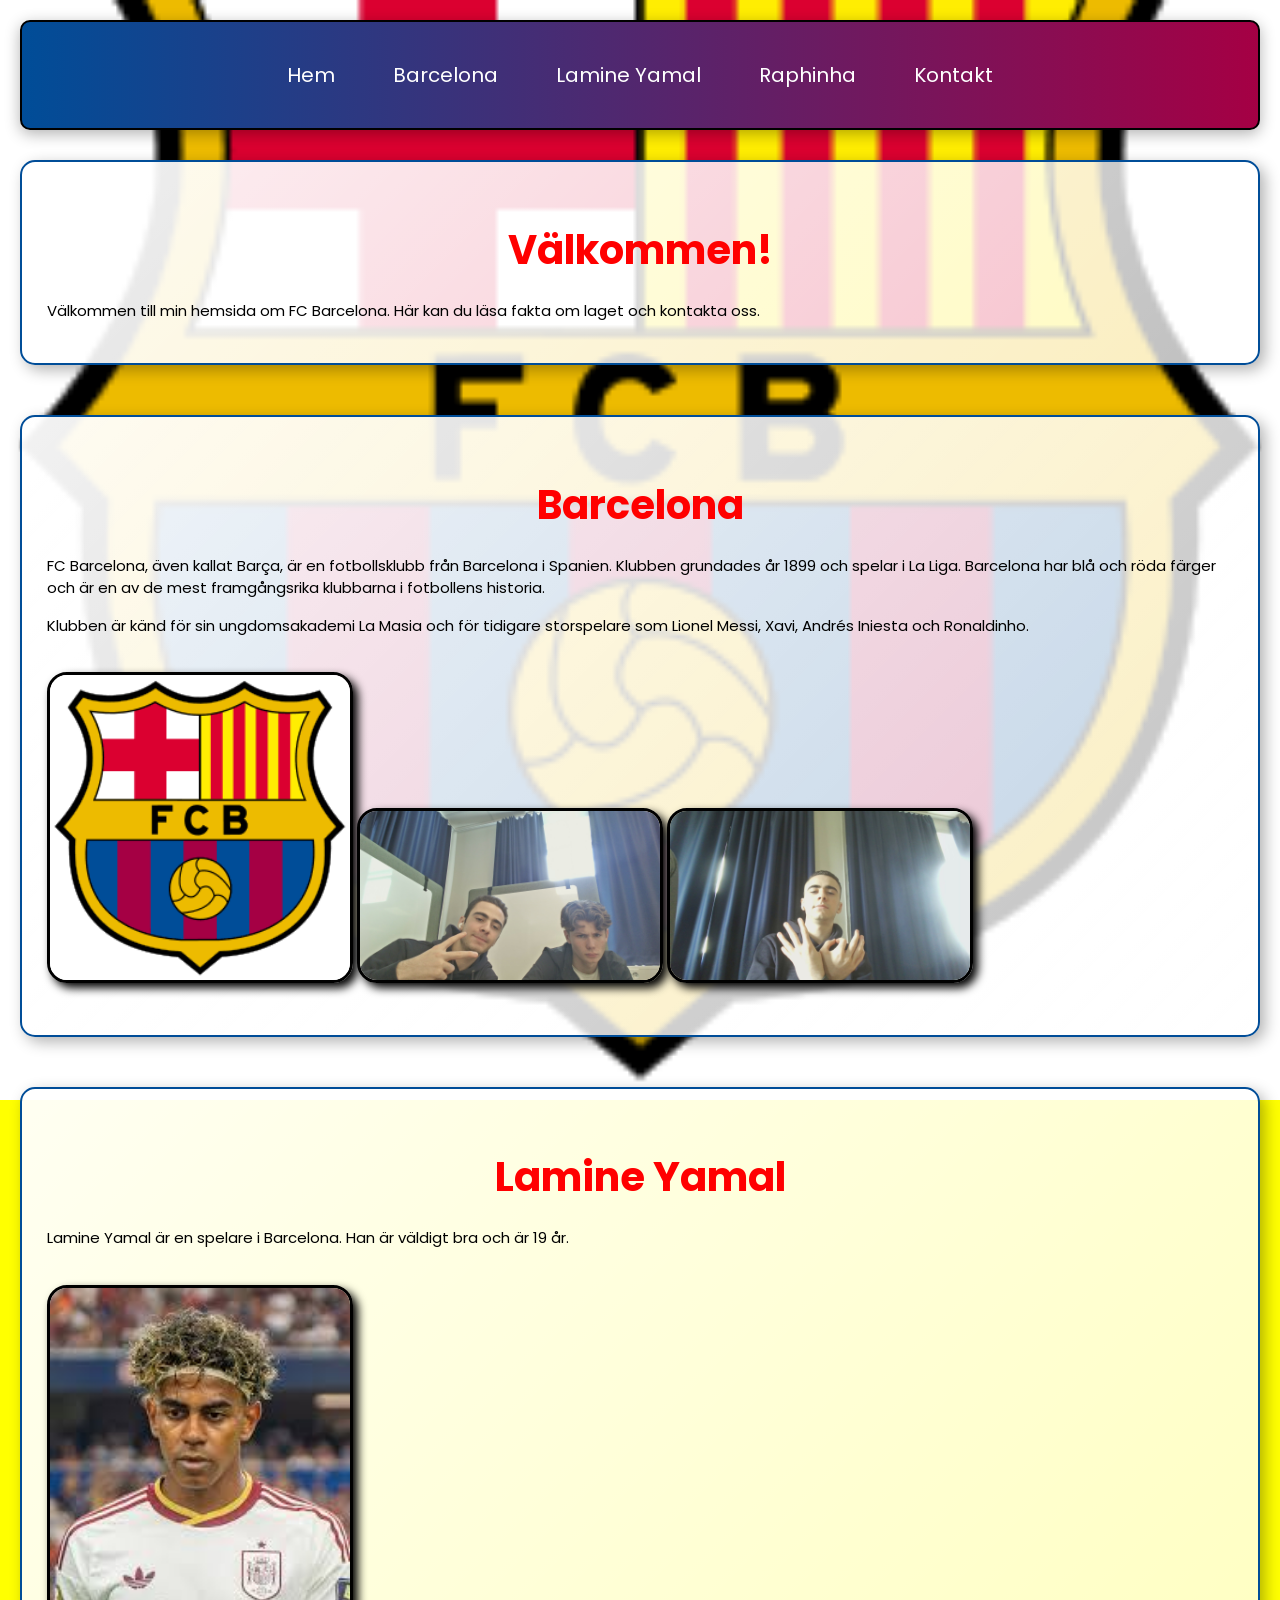
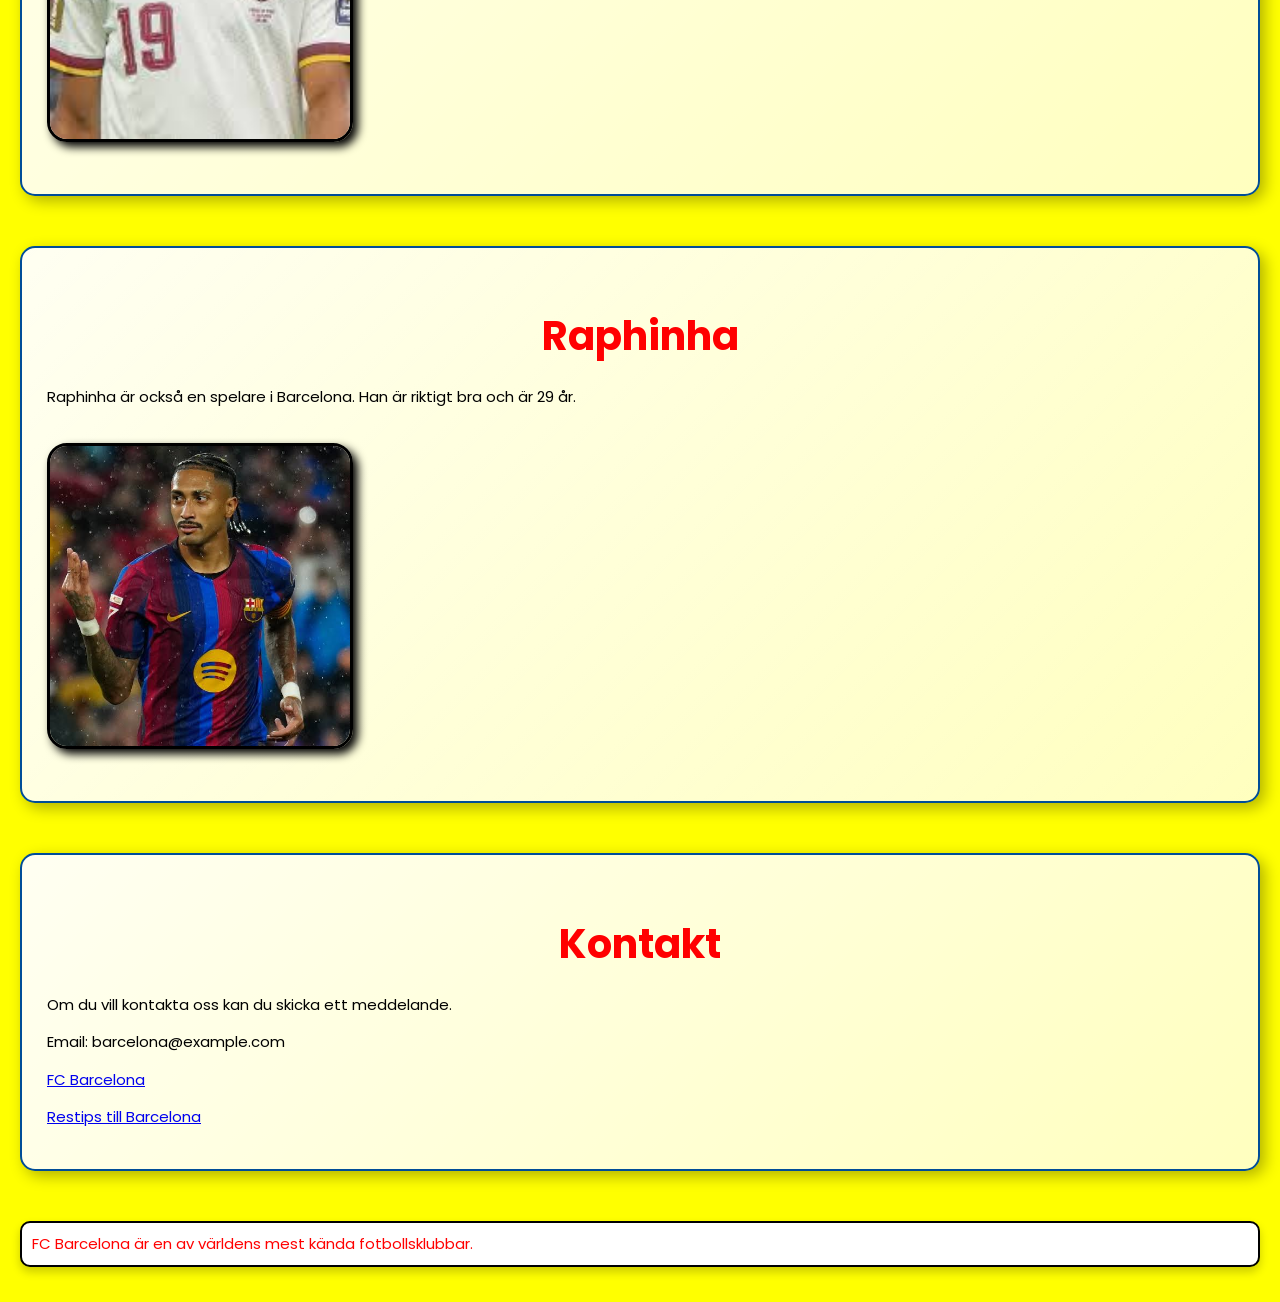
<file: index.html>
<!DOCTYPE html>
<html>

<head>
    <title>FC Barcelona</title>
    <link rel="stylesheet" href="PH.css">
</head>

<body>

<nav>
    <a href="#hem">Hem</a>
    <a href="#barcelona">Barcelona</a>
    <a href="#Lamine">Lamine Yamal</a>
    <a href="#Raphinha">Raphinha</a>
    <a href="#kontakt">Kontakt</a>
</nav>

<section id="hem">
    <h1>Välkommen!</h1>

    <p>
        Välkommen till min hemsida om FC Barcelona.
        Här kan du läsa fakta om laget och kontakta oss.
    </p>
</section>

<section id="barcelona">
    <h1>Barcelona</h1>

    <p>
        FC Barcelona, även kallat Barça, är en fotbollsklubb från Barcelona
        i Spanien. Klubben grundades år 1899 och spelar i La Liga.
        Barcelona har blå och röda färger och är en av de mest
        framgångsrika klubbarna i fotbollens historia.
    </p>

    <p>
        Klubben är känd för sin ungdomsakademi La Masia och för tidigare
        storspelare som Lionel Messi, Xavi, Andrés Iniesta och Ronaldinho.
    </p>

    <img src="barcalona.jpg" alt="Barcelona">
    <img src="Musse.jpg" alt="Musse">
    <img src="304.jpg" alt="Barcelona">
</section>

<section id="Lamine">
    <h1>Lamine Yamal</h1>

    <p class="lamine-text">
        Lamine Yamal är en spelare i Barcelona.
        Han är väldigt bra och är 19 år.
    </p>

    <img src="Lamine.jpg" alt="Lamine Yamal" class="lamine">
</section>

<section id="Raphinha">
    <h1>Raphinha</h1>

    <p class="raphinha-text">
        Raphinha är också en spelare i Barcelona.
        Han är riktigt bra och är 29 år.
    </p>

    <img src="Raphinha.jpg" alt="Raphinha" class="Raphinha">
</section>

<section id="kontakt">
    <h1>Kontakt</h1>

    <p>
        Om du vill kontakta oss kan du skicka ett meddelande.
    </p>

    <p>Email: barcelona@example.com</p>

    <p>
        <a href="https://www.fcbarcelona.com/en/">
            FC Barcelona
        </a>
    </p>

    <p>
        <a href="https://www.apollo.se/spanien/barcelona/restips">
            Restips till Barcelona
        </a>
    </p>
</section>

<p class="highlight">
    FC Barcelona är en av världens mest kända fotbollsklubbar.
</p>

</body>
</html>
</file>
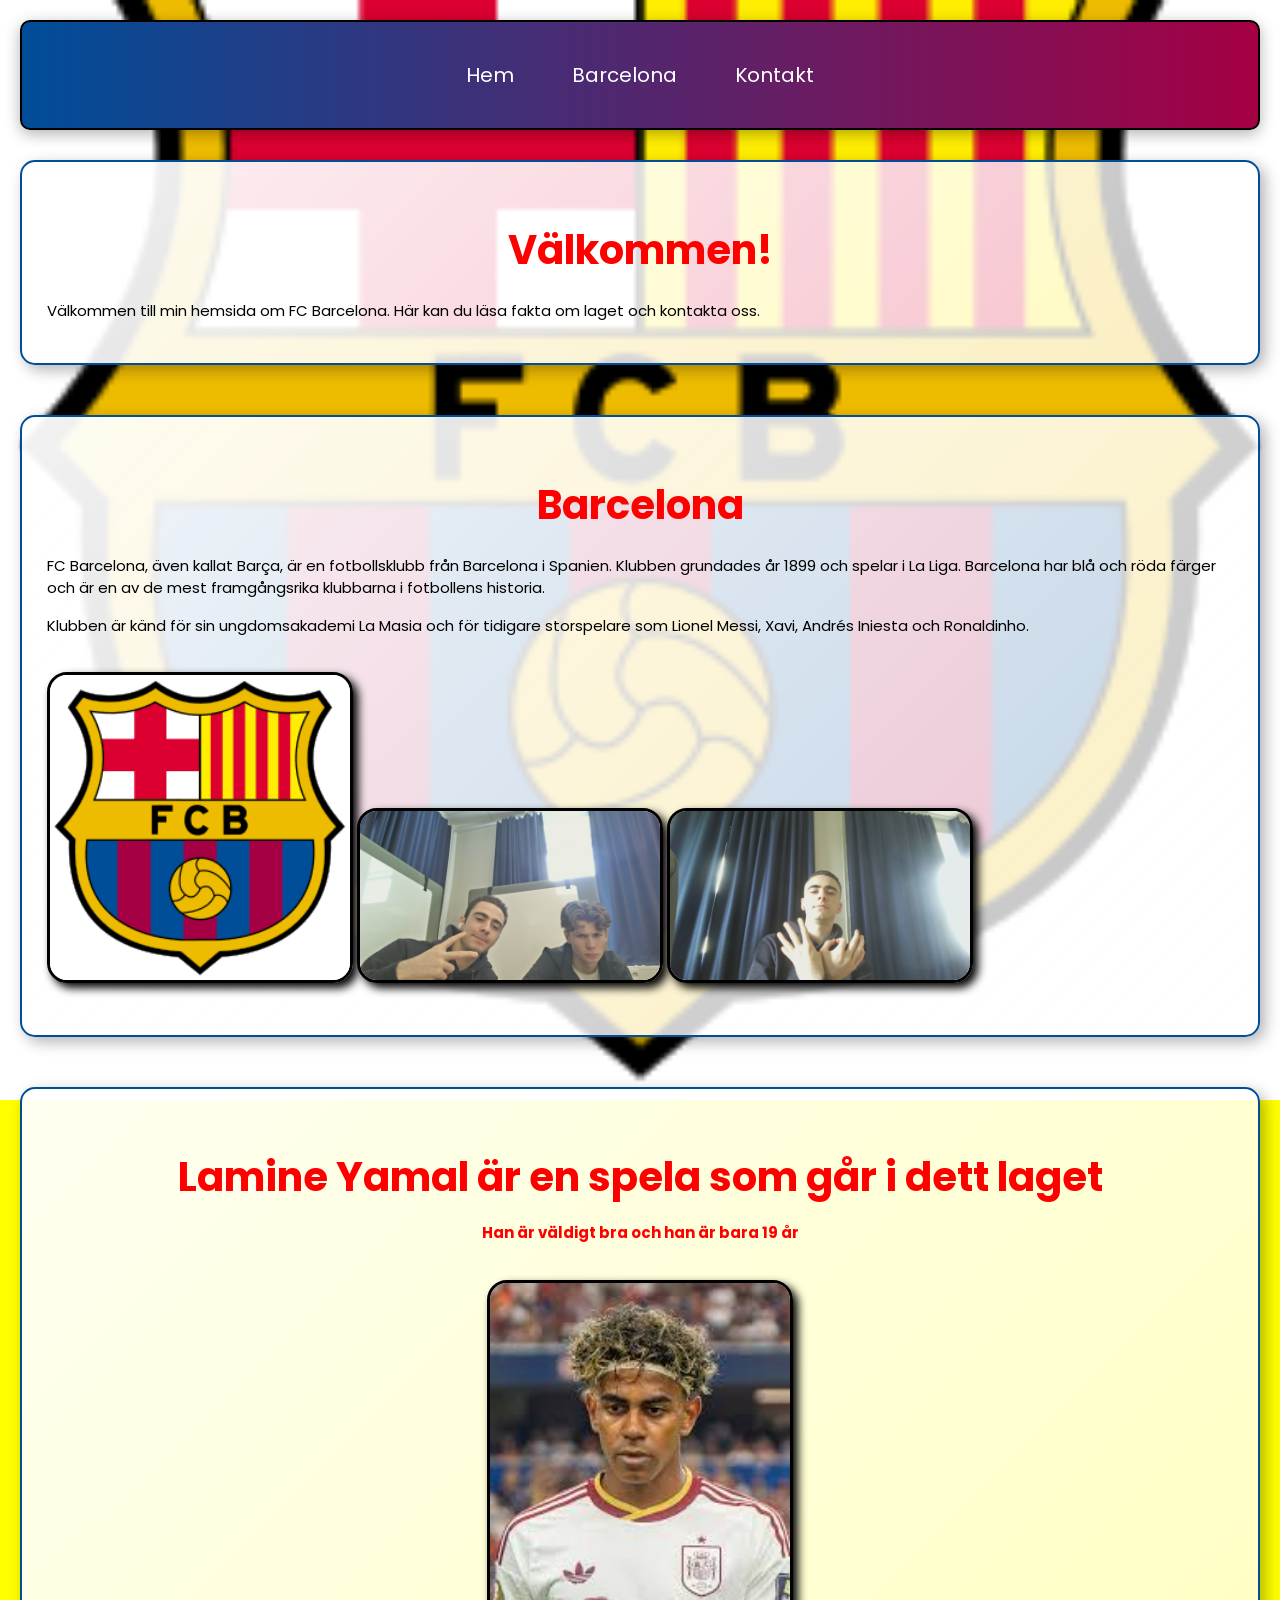
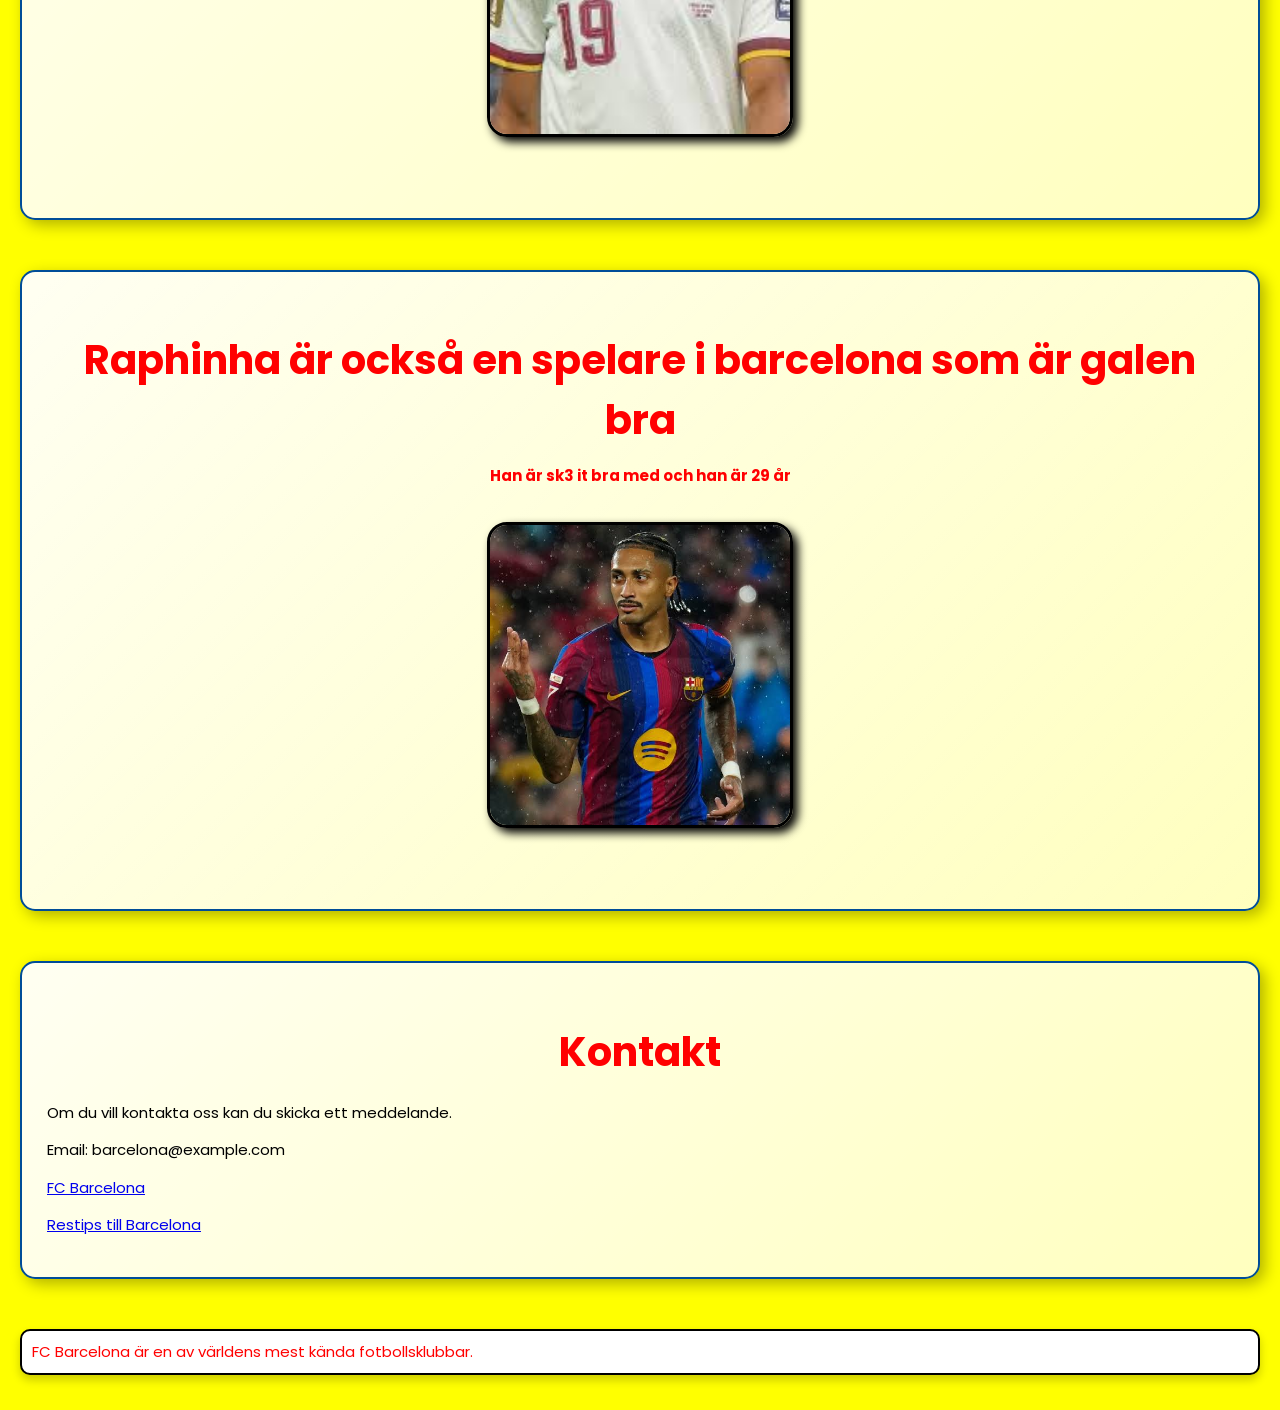
<file: intresse.html>
<!DOCTYPE html>
<html>

<head>
    <title>FC Barcelona</title>
    <link rel="stylesheet" href="PH.css">
</head>


<body>

<nav>
    <a href="#hem">Hem</a>
    <a href="#barcelona">Barcelona</a>
    <a href="#kontakt">Kontakt</a>
</nav>

<section id="hem">
    <h1>Välkommen!</h1>

    <p>
        Välkommen till min hemsida om FC Barcelona.
        Här kan du läsa fakta om laget och kontakta oss.
    </p>
</section>

<section id="barcelona">
    <h1>Barcelona</h1>

    <p>
        FC Barcelona, även kallat Barça, är en fotbollsklubb från Barcelona
        i Spanien. Klubben grundades år 1899 och spelar i La Liga.
        Barcelona har blå och röda färger och är en av de mest
        framgångsrika klubbarna i fotbollens historia.
    </p>

    <p>
        Klubben är känd för sin ungdomsakademi La Masia och för tidigare
        storspelare som Lionel Messi, Xavi, Andrés Iniesta och Ronaldinho.
    </p>

    <img src="barcalona.jpg" alt="Barcelona">
	
    <img src="Musse.jpg" alt="Musse">
	<img src="304.jpg" alt="Musse">
	
</section> 

<section id="Lamine Yamal">
<h1>
Lamine Yamal är en spela som går i dett laget

<p class="lamine-text">
    Han är väldigt bra och han är bara 19 år
</p>
<img src="Lamine.jpg" alt="Lamine" class="lamine">


</section> 


<section id="Raphinha">
<h1>
Raphinha är också en spelare i barcelona som är galen bra

<p class="raphinha-text">
    Han är sk3 it bra med och han är 29 år 
</p>
<img src="Raphinha.jpg" alt="Raphinha" class="Raphinha">


</section> 



<section id="kontakt">
    <h1>Kontakt</h1>

    <p>
        Om du vill kontakta oss kan du skicka ett meddelande.
    </p>

    <p>
        Email: barcelona@example.com
    </p>

    <p>
        <a href="https://www.fcbarcelona.com/en/">
            FC Barcelona
        </a>
    </p>

    <p>
        <a href="https://www.apollo.se/spanien/barcelona/restips">
            Restips till Barcelona
        </a>
    </p>

</section>

<p class="highlight">
    FC Barcelona är en av världens mest kända fotbollsklubbar.
</p>  

</body>
</html>
</file>
<file: PH.css>
@import url('https://fonts.googleapis.com/css2?family=Poppins:wght@400;600;700&display=swap');

body {
    background-color: yellow;
    background-image: url("barcalona.jpg");
    background-size: cover;
    background-repeat: no-repeat;
    background-position: center;
    background-attachment: fixed;
    font-family: 'Poppins', sans-serif;
    color: black;
    padding: 20px;
    margin: 0;
}

nav {
    position: sticky;
    top: 0;
    z-index: 1000;
    text-align: center;
    margin-bottom: 30px;
    padding: 15px;
    background: linear-gradient(to right, #004d98, #a50044);
    border: 2px solid black;
    border-radius: 10px;
    box-shadow: 0 4px 15px rgba(0, 0, 0, 0.3);
}

nav a {
    color: white;
    text-decoration: none;
    font-size: 20px;
    margin: 15px;
    display: inline-block;
    transition: background-color 0.3s, transform 0.3s;
    padding: 8px 12px;
    border-radius: 5px;
}

nav a:hover {
    color: #ffdd00;
    text-decoration: underline;
    transform: scale(1.05);
}

h1 {
    color: red;
    text-align: center;
    font-size: 40px;
    margin-bottom: 20px;
}

h2 {
    color: blue;
    font-size: 30px;
}

p {
    font-size: 15px;
    line-height: 1.5;
    margin-bottom: 15px;
}

img {
    width: 300px;
    max-width: 100%;
    height: auto;
    border: 3px solid black;
    margin: 20px 0;
    border-radius: 20px;
    box-shadow: 5px 5px 10px black;
    transition: transform 0.3s;
}

img:hover {
    transform: scale(1.05);
}

section {
    margin-bottom: 50px;
    padding: 25px;
    background: linear-gradient(
        135deg,
        rgba(255, 255, 255, 0.95),
        rgba(255, 255, 255, 0.75)
    );
    border-radius: 15px;
    border: 2px solid #004d98;
    box-shadow: 5px 5px 15px rgba(0, 0, 0, 0.3);
}

.highlight {
    background-color: white;
    color: red;
    padding: 10px;
    border: 2px solid black;
    border-radius: 10px;
    box-shadow: 0 5px 10px rgba(0, 0, 0, 0.2);
}

ul {
    list-style-type: none;
    padding: 0;
    margin: 10px 0;
}

ul li {
    background-color: rgba(0, 77, 152, 0.15);
    margin: 5px 0;
    padding: 10px;
    border-left: 4px solid #004d98;
}

footer {
    background: linear-gradient(to right, #004d98, #a50044);
    color: white;
    text-align: center;
    padding: 15px;
    margin-top: 30px;
    border: 2px solid white;
    border-radius: 10px;
    box-shadow: 0 5px 10px rgba(0, 0, 0, 0.3);
}

@media (max-width: 600px) {
    body {
        padding: 10px;
    }

    nav a {
        display: block;
        margin: 10px;
        font-size: 18px;
    }

    h1 {
        font-size: 30px;
    }

    h2 {
        font-size: 24px;
    }

    section {
        padding: 15px;
    }

    img {
        width: 250px;
    }
}
</file>
